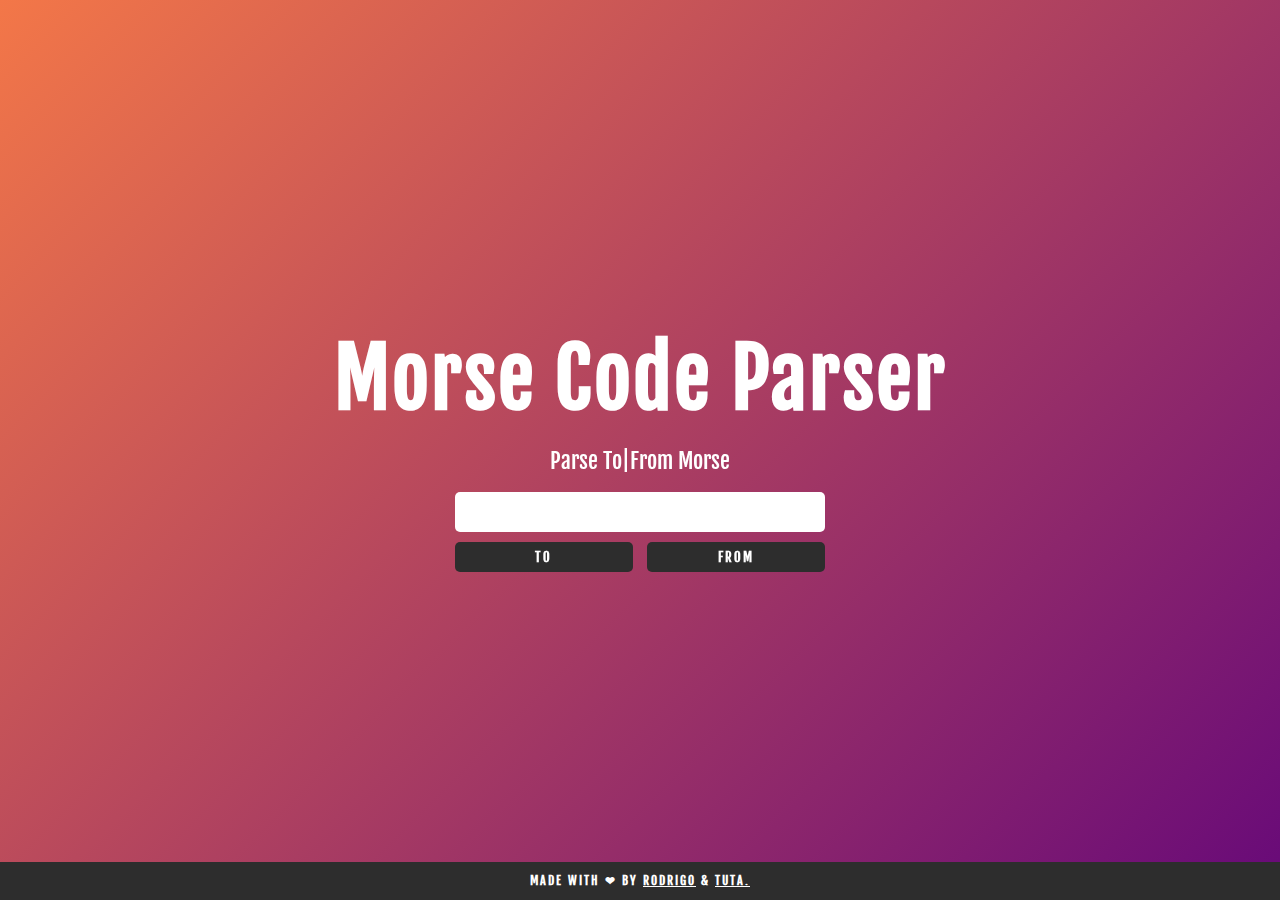
<file: files/templates/index.html>
<!DOCTYPE html>
<html>

<head>
	<title>Morse GO!</title>
	<meta charset="utf-8">
	<meta name="viewport" content="width=device-width, initial-scale=1">
	<link rel="stylesheet" href="/files/templates/css/index.css">
	<link rel="stylesheet" href="https://unpkg.com/aos@next/dist/aos.css" />

	<style>
		
	</style>
</head>

<body>
	<div class="wrap-page">
		<div class="page-title" data-aos="fade-up" data-aos-duration="2000">
			<h1> Morse Code Parser</h1>
			<h2> Parse To|From Morse </h2>
		</div>

		<!-- <label>Input String:</label> -->
		<form method="get" data-aos="fade-up" data-aos-duration="2000">
			<input class="input-string" type="text" name="input">
			<div class="btn-action">
				<input type="submit" value="To" formaction="/parse/t">
				<input type="submit" value="from" formaction="/parse/f">
			</div>

		</form>
	</div>
	<footer>
		<h3>Made with &#10084; by <a href="https://github.com/rodrigovb96" target="_blank">Rodrigo</a> & <a
				href="http://otuta.com.br/" target="_blank">TUTA.</a> </h3>
	</footer>

	<script src="https://unpkg.com/aos@next/dist/aos.js"></script>
	<script>
	  AOS.init();
	</script>
</body>

</html>
</file>
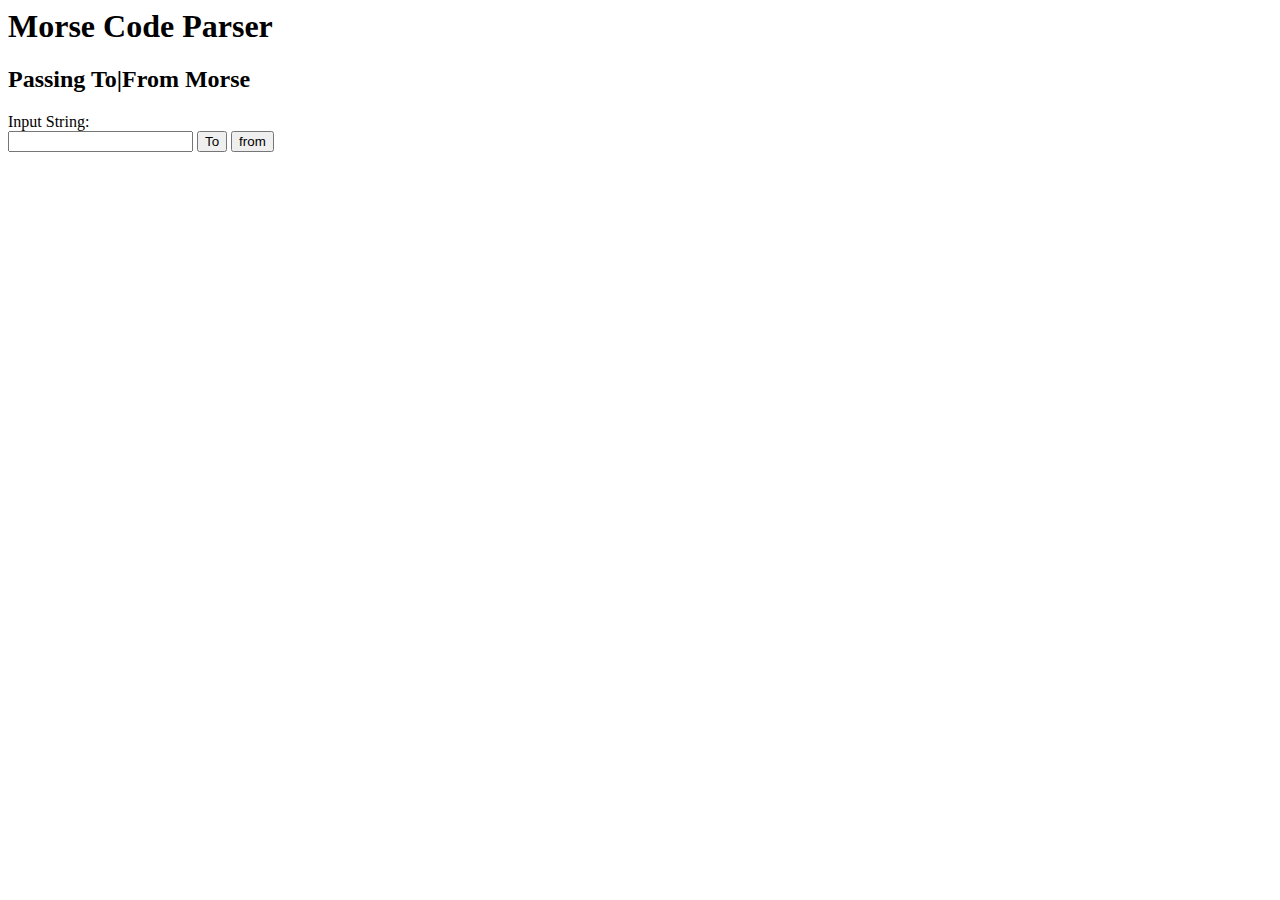
<file: files/templates/result.html>
<html>
	<body>
		<h1> Morse Code Parser<h1>
		<h2> Passing To|From Morse </h2>

		<label>Input String:</label>
		<form method="get">
			<input type="text" name="input">
			<input type="submit" value="To" formaction="/parse/t">
			<input type="submit" value="from" formaction="/parse/f">
		</form>
	</body>
</html>
</file>
<file: files/templates/css/index.css>
/* IMPORT FONT */
@font-face {
    font-family: 'Fjalla';
    src: url('/files/templates/fonts/FjallaOne-Regular.ttf');
}

@font-face {
    font-family: 'Nanum';
    src: url('/files/templates/fonts/NanumPenScript-Regular.ttf');
}

body {
    margin: 0;
    font-family: 'Fjalla';
}

.wrap-page {
    height: 100vh;
    width: 100vw;
    background: rgb(243, 119, 72);
    background: linear-gradient(135deg, rgba(243, 119, 72, 1) 0%, rgba(103, 9, 121, 1) 100%, rgba(45, 40, 196, 1) 100%);
    display: flex;
    flex-direction: column;
    justify-content: center;
    align-items: center;
    overflow-x: hidden;
    position: relative;
}

.page-title {
    display: flex;
    flex-direction: column;
    color: #fff;
}

.page-title h1 {
    margin: 00;
    font-size: 80px;
    letter-spacing: 2px;
}

.page-title h2 {
    text-align: center;
    font-size: 22px;
    font-weight: 300;
}

.input-string {
    width: 350px;
    height: 20px;
    padding: 10px;
    border-radius: 5px;
    border: none;
    text-align: center;
}

.input-string:focus,
.btn-action input:focus {
    outline: none;
}

.btn-action {
    display: flex;
    justify-content: space-between;
    margin-top: 10px;
}

.btn-action input {
    width: 48%;
    height: 30px;
    border: none;
    border-radius: 5px;
    text-transform: uppercase;
    font-family: 'Fjalla';
    font-weight: 600;
    letter-spacing: 2px;
    color: #fff;
    background-color: #2d2d2d;
    cursor: pointer;
}

footer {
    position: absolute;
    bottom: 0;
    left: 0;
    background-color: #2d2d2d;
    width: 100%;
    color: #fff;
    text-align: center;
    letter-spacing: 2px;
    font-size: 10px;
    text-transform: uppercase;
}

footer h3 a {
    color: inherit ;
}

/* PARSED PAGE */
.morsa {
    position: relative;
    width: 512px;
    height: 512px;
}

.morsa img {
    position: absolute;
    top: 0;
    left: 0;
    pointer-events: none;
}

.play-button {
    width: 100%;
    height: 100%;
    opacity: 0;
    cursor: pointer;
}

.morse-result {
    font-size: 35px;
    color: #fff;
    cursor: pointer;
}

.toast-copied {
    position: absolute;
    right: -150px;
    top: 25px;
    background-color: #fff;
    padding: 15px;
    border-radius: 10px;
    transition: .3s all ease-out;
}

.toast-copied.show {
    right: 30px;
    transition: .3s all ease-in;
}

.icon-credits {
    position: absolute;
    bottom: 50px;
    right: 50px;
    color: #fff;
    font-size: 14px;
}

.icon-credits a  {
    color: #fff;
}

.call-to-click {
    font-family: 'Nanum';
    font-size: 40px;
    margin: 0;
    color: #fff;
}
</file>
